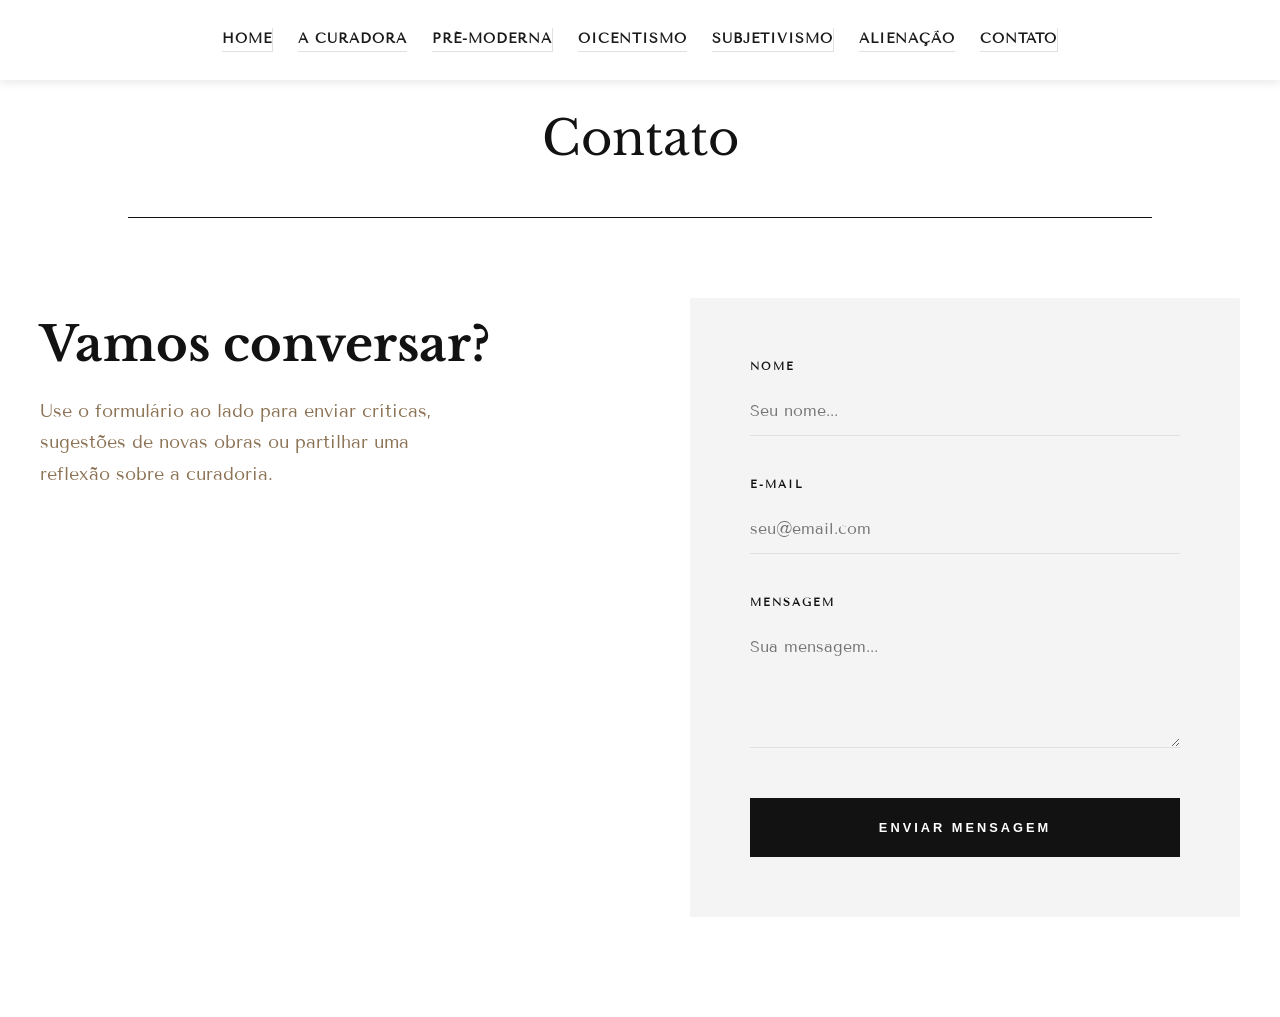
<file: contato.html>
<!DOCTYPE html>
<html lang="pt-BR">

<head>
  <meta charset="UTF-8">
  <meta name="viewport" content="width=device-width, initial-scale=1.0">
  <title>Contato - O Cânone Perene</title>
  <link rel="stylesheet" href="styles.CSS">
</head>
</head>

<body>
  <nav class="navbar">
    <ul>
      <li><a href="index.html">HOME</a></li>
      <li><a href="curadora.html">A CURADORA</a></li>
      <li><a href="pre-moderna.html">PRÉ-MODERNA</a></li>
      <li><a href="oicentismo.html">OICENTISMO</a></li>
      <li><a href="subjetivismo.html">SUBJETIVISMO</a></li>
      <li><a href="alienação.html">ALIENAÇÃO</a></li>
      <li><a href="contato.html">CONTATO</a></li>
    </ul>
  </nav>

  <header class="topo">
    <h1>Contato</h1>

  </header>


  <main class="contato-container">

    <section class="contato-info">
      <h2>Vamos conversar?</h2>
      <p>Use o formulário ao lado para enviar críticas, sugestões de novas obras ou partilhar uma reflexão sobre a
        curadoria.</p>
    </section>

    <form id="formContato">
      <label for="nome">Nome</label>
      <input type="text" id="nome" name="nome" placeholder="Seu nome...">

      <label for="email">E-mail</label>
      <input type="email" id="email" name="email" placeholder="seu@email.com">

      <label for="mensagem">Mensagem</label>
      <textarea id="mensagem" name="mensagem" rows="5" placeholder="Sua mensagem..."></textarea>

      <button type="submit">Enviar Mensagem</button>
    </form>

  </main>

</body>

</html>
</file>
<file: styles.CSS>
/* Fontes que comunicam autoridade literária e modernidade */
@import url('https://fonts.googleapis.com/css2?family=Libre+Baskerville:ital,wght@0,400;0,700;1,400&family=Tenor+Sans&display=swap');

:root {
    --bg: #ffffff;
    --text: #121212;
    --accent: #8c7355; 
    --soft-gray: #f4f4f4;
    --border-color: #e0e0e0;
}


* {
    margin: 0;
    padding: 0;
    box-sizing: border-box;
    -webkit-font-smoothing: antialiased;
}

body {
    background-color: var(--bg);
    color: var(--text);
    font-family: 'Tenor Sans', sans-serif;
    line-height: 1.6;
}


/* --- LIMPEZA E FIXAÇÃO DA NAVBAR --- */
.navbar {
    position: fixed !important;
    top: 0;
    left: 0;
    width: 100%;
    height: 80px;
    background-color: #ffffff !important;
    display: flex !important;
    align-items: center;
    justify-content: center;
    z-index: 10000 !important;
    box-shadow: 0 2px 10px rgba(0,0,0,0.1);
    border: none !important; /* Remove qualquer borda quadrada */
}

/* Remove marcadores de lista, quadrados e bolinhas */
.navbar ul {
    display: flex !important;
    list-style-type: none !important; /* Mata o quadrado/bolinha da lista */
    list-style: none !important;
    margin: 0 !important;
    padding: 0 !important;
    background: none !important; /* Remove fundos cinzas residuais */
    border: none !important;
    gap: 25px;
}

.navbar li {
    list-style: none !important;
    background: transparent !important; /* Garante que não apareça o "quadrado" de fundo */
    margin: 0 !important;
    padding: 0 !important;
}

.navbar a {
    text-decoration: none !important;
    color: #1a1a1a !important;
    font-size: 14px !important;
    font-weight: 900 !important; /* O negrito que você pediu */
    text-transform: uppercase;
    letter-spacing: 1px;
}

/* --- RESPONSIVIDADE PARA CELULAR --- */
@media (max-width: 768px) {
    body { padding-top: 140px !important; }
    .navbar a, .Navegadores a, nav a {
        font-size: 13px !important; /* Diminui um pouco só no celular */
    }
}

h1.titulo, h1 {
    font-family: 'Libre Baskerville', serif;
    font-size: 3rem;
    text-align: center;
    margin: 100px auto 80px;
    max-width: 80% ;
    font-weight: 400;
    border-bottom: 1px solid var(--text);
    padding-bottom: 40px;
}


.container, .galeria, ul {
    max-width: 1400px;
    margin: 0 auto;
    display: grid;
    grid-template-columns: 1fr 1fr; 
    column-gap: 0;
    row-gap: 0;
    list-style: none;
}


.card, ul li, .container > article {
    display: flex;
    flex-direction: column;
    padding: 80px; 
    border-right: 1px solid var(--border-color);
    border-bottom: 1px solid var(--border-color);
    transition: all 0.4s ease;
}


.card:nth-child(2n), ul li:nth-child(2n) {
    border-right: none;
}


.card:hover {
    background-color: var(--soft-gray);
}


img {
    width: 100%;
    height: 600px; 
    object-fit: contain; 
    margin-bottom: 50px;
    filter: drop-shadow(0 10px 20px rgba(0,0,0,0.1));
    transition: transform 0.6s cubic-bezier(0.23, 1, 0.32, 1);
}

.card:hover img {
    transform: scale(1.03) translateY(-10px);
}

/* 5. INFORMAÇÕES DA OBRA */
/* Título da Obra */
img + p, .card p:first-of-type {
    font-family: 'Libre Baskerville', serif;
    font-size: 3rem;
    color: var(--text);
    margin-bottom: 12px;
}

/* Nome do Autor */
img + p + p, .card p:nth-of-type(2) {
    font-size: 1.5rem;
    text-transform: uppercase;
    letter-spacing: 3px;
    color: var(--accent);
    margin-bottom: 25px;
    font-weight: bold;
}

/* Resumo da Curadoria */
img + p + p + p, .card p:last-of-type {
    font-size: 1.2rem;
    color: #444;
    text-align: justify;
    line-height: 1.8;
    max-width: 90%;
}

/* 6. RESPONSIVIDADE (Ajuste para ecrãs menores) */
@media (max-width: 1000px) {
    .container, .galeria, ul {
        grid-template-columns: 1fr; /* Vira uma coluna em tablets */
    }
    .card, ul li {
        padding: 40px 20px;
        border-right: none;
    }
    img { height: 450px; }
}

/* Rodapé de Contato (Se houver) */
.contato-container {
    max-width: 1400px;
    margin: 100px auto;
    display: grid;
    grid-template-columns: 1fr 1fr;
    gap: 100px;
    padding: 0 80px;
}

/* --- ADICIONE ESTE BLOCO AO SEU styles.CSS --- */

/* Estrutura de Duas Colunas para a Página de Contato */
.contato-container {
    max-width: var(--max-width);
    margin: 80px auto;
    display: grid;
    grid-template-columns: 1fr 1fr; /* 50% info, 50% formulário */
    gap: 100px;
    padding: 0 80px;
    align-items: start;
}

/* Coluna da Esquerda: Texto e Convite */
.contato-info {
    padding-top: 20px;
}

.contato-info h2 {
    font-family: 'Libre Baskerville', serif;
    font-size: 2.5rem;
    margin-bottom: 20px;
    color: var(--text);
}

.contato-info p {
    font-size: 1.1rem;
    color: var(--accent);
    line-height: 1.8;
    margin-bottom: 30px;
}

/* Coluna da Direita: O Formulário Profissional */
form#formContato {
    display: flex;
    flex-direction: column;
    background: var(--soft-gray);
    padding: 50px;
    border-radius: 4px;
}

#formContato label {
    font-size: 0.75rem;
    text-transform: uppercase;
    letter-spacing: 2px;
    font-weight: bold;
    margin-bottom: 8px;
    color: var(--text);
}

#formContato input, 
#formContato textarea {
    background: transparent;
    border: none;
    border-bottom: 1px solid var(--border-color);
    padding: 12px 0;
    margin-bottom: 30px;
    font-family: 'Tenor Sans', sans-serif;
    font-size: 1rem;
    transition: border-color 0.3s;
    outline: none;
}

#formContato input:focus, 
#formContato textarea:focus {
    border-bottom: 1px solid var(--accent);
}

/* Botão de Envio (Estilo Minimalista) */
#formContato button {
    background: var(--text) !important;
    color: white !important;
    border: none;
    padding: 20px;
    font-size: 0.8rem;
    font-weight: bold;
    letter-spacing: 3px;
    text-transform: uppercase;
    cursor: pointer;
    transition: 0.4s;
    margin-top: 10px;
}

#formContato button:hover {
    background: var(--accent) !important;
    transform: translateY(-3px);
}

/* Responsividade para Contato */
@media (max-width: 900px) {
    .contato-container {
        grid-template-columns: 1fr;
        padding: 0 20px;
        gap: 50px;
    }
    form#formContato {
        padding: 30px;
    }
}

/* --- ESTILIZAÇÃO DA PÁGINA DE CONTATO --- */

/* 1. Layout Principal: Divisão em 2 colunas */
.contato-container {
    max-width: 1300px; /* Alinhado com a largura do catálogo */
    margin: 60px auto 100px;
    display: grid;
    grid-template-columns: 1fr 1fr; /* 50% para texto, 50% para formulário */
    gap: 100px; /* Espaço generoso entre as colunas */
    padding: 0 40px;
    align-items: start;
}

/* 2. Coluna da Esquerda: Informação e Boas-vindas */
.contato-info {
    padding-top: 20px;
}

.contato-info h2 {
    font-family: 'Libre Baskerville', serif;
    font-size: 3rem;
    line-height: 1.1;
    margin-bottom: 25px;
    color: var(--text);
}

.contato-info p {
    font-family: 'Tenor Sans', sans-serif;
    font-size: 1.1rem;
    color: var(--accent);
    line-height: 1.8;
    max-width: 400px;
}

/* 3. Coluna da Direita: O Formulário Profissional */
form#formContato {
    display: flex;
    flex-direction: column;
    background-color: var(--soft-gray) !important; /* Fundo leve para destacar o formulário */
    padding: 60px;
    border-radius: 2px;
}

/* Estilo dos campos de texto */
#formContato label {
    font-size: 0.7rem;
    text-transform: uppercase;
    letter-spacing: 2px;
    font-weight: 600;
    margin-bottom: 10px;
    display: block;
}

#formContato input, 
#formContato textarea {
    width: 100%;
    background: transparent !important;
    border: none;
    border-bottom: 1px solid var(--border-color);
    padding: 15px 0;
    margin-bottom: 40px;
    font-family: 'Tenor Sans', sans-serif;
    font-size: 1rem;
    outline: none;
    transition: border-color 0.3s ease;
}

#formContato input:focus, 
#formContato textarea:focus {
    border-bottom: 1px solid var(--text);
}

/* 4. Botão de Envio (Estilo Botique) */
#formContato button {
    background-color: var(--text) !important;
    color: white !important;
    border: none;
    padding: 22px;
    font-size: 0.8rem;
    text-transform: uppercase;
    letter-spacing: 3px;
    font-weight: bold;
    cursor: pointer;
    transition: all 0.4s ease;
}

#formContato button:hover {
    background-color: var(--accent) !important;
    letter-spacing: 5px; /* Efeito de expansão no hover */
}

/* 5. Ajustes para Ecrãs Pequenos (Mobile) */
@media (max-width: 1000px) {
    .contato-container {
        grid-template-columns: 1fr; /* Vira uma coluna em tablets/telemóveis */
        gap: 50px;
        margin-top: 40px;
    }

    form#formContato {
        padding: 40px 25px;
    }

    .contato-info h2 {
        font-size: 2.2rem;
    }
}
/* --- FORMATAÇÃO DE PÁGINAS DE TEXTO (HOME E CURADORA) --- */

/* Estilo para os Títulos H1 (O Cânone Perene / A Curadora) */
.h1, .titulo {
    font-family: 'Libre Baskerville', serif;
    font-size: 2.5rem;
    text-align: center;
    margin: 40px auto;
    color: var(--text);
    font-weight: 700;
    max-width: 800px;
    line-height: 1.2;
}

/* Estilo para os Parágrafos de Texto (Home e Curadora) */
.Corpo, .Conteúdo {
    max-width: 800px; /* Impede que o texto fique muito largo e difícil de ler */
    margin: 0 auto 30px auto; /* Centraliza o bloco de texto */
    font-family: 'Tenor Sans', sans-serif;
    font-size: 1.8rem;
    line-height: 1.8; /* Aumenta o espaço entre linhas para elegância */
    color: #333;
    text-align: justify; /* Alinhamento justificado para ar clássico */
    padding: 0 20px; /* Margem de segurança para telemóveis */
}

/* Estilo para separar seções de texto se necessário */
p + p {
    text-indent: 2em; /* Recuo na primeira linha para parágrafos seguidos */
    margin-top: 0;
    font-size: 25px;
}

/* Ajuste Responsivo para Tablets e celulares */
@media (max-width: 768px) {
    .h1, .titulo {
        font-size: 1.8rem;
        margin: 20px auto;
    }
    .Corpo, .Conteúdo {
        font-size: 1rem;
        text-align: left; 
    }
}
</file>
